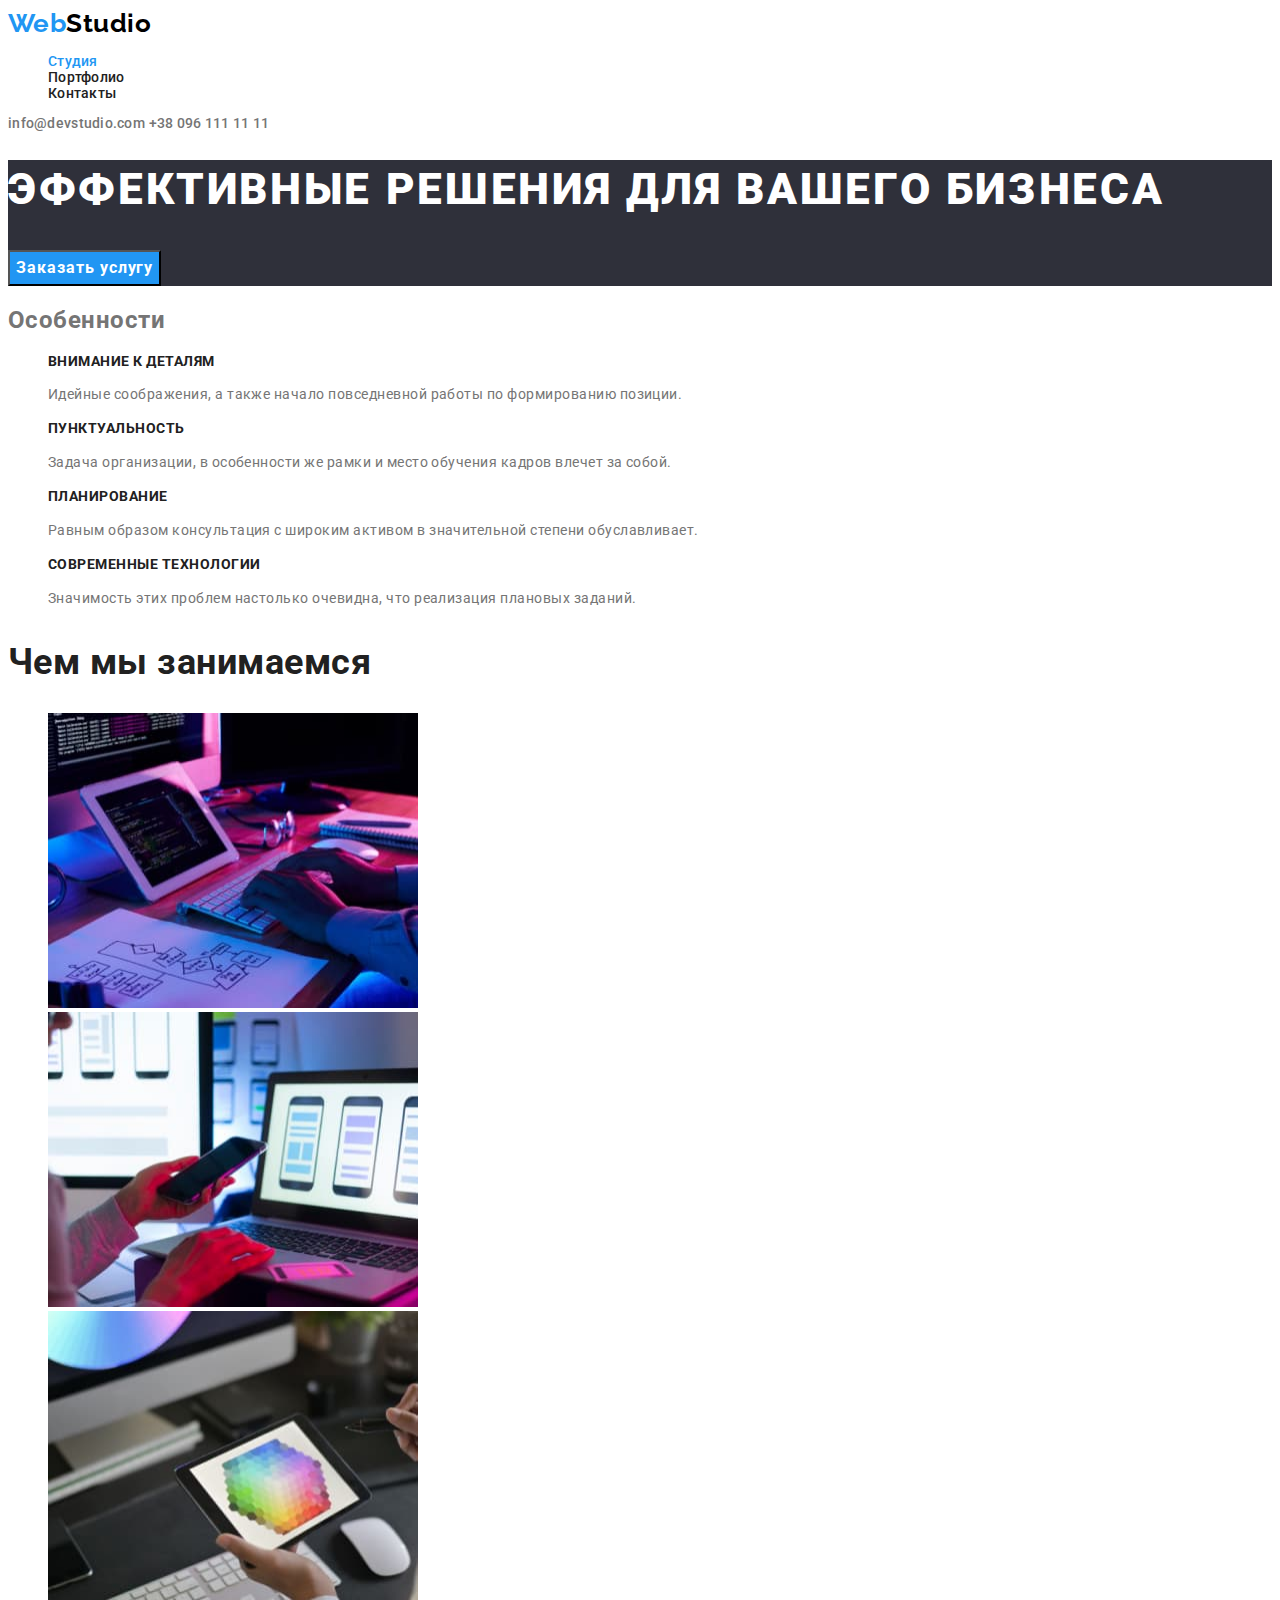
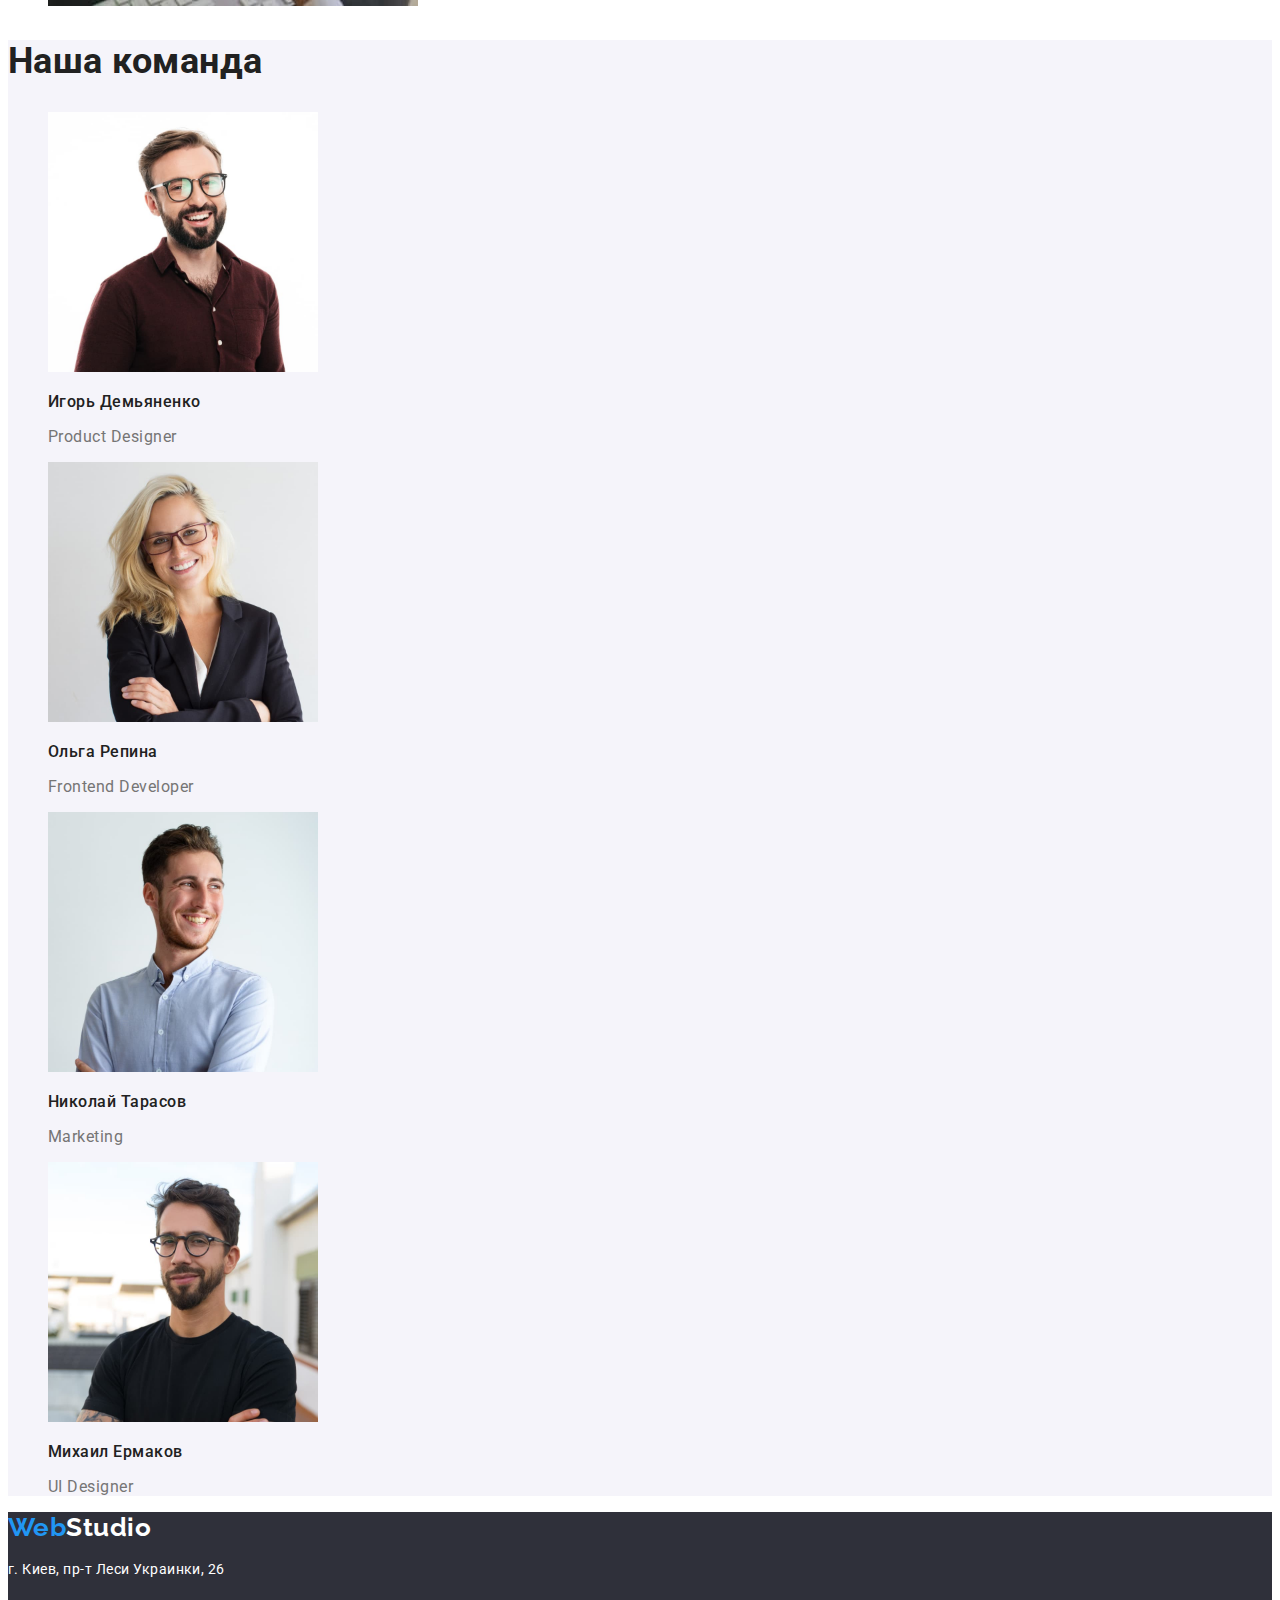
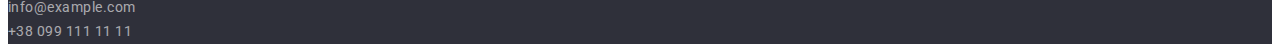
<file: index.html>
﻿<!DOCTYPE html>
<html lang="ru">
  <head>
    <meta charset="UTF-8" />
    <meta http-equiv="X-UA-Compatible" content="IE=edge" />
    <meta name="viewport" content="width=device-width, initial-scale=1.0" />
    <title>Студия</title>

    <link
      href="https://fonts.googleapis.com/css2?family=Raleway:wght@700&family=Roboto:wght@400;500;700;900&display=swap"
      rel="stylesheet"
    />

    <link rel="stylesheet" href="./css/styles.css" />
  </head>
  <body>
    <header class="header">
      <a class="logo no-underline" href="./index.html"><span class="logo-web">Web</span>Studio</a>
      <nav class="menu-nav">
        <ul class="list">
          <li><a class="link current" href="./index.html">Студия</a></li>
          <li><a class="link" href="./portfolio.html">Портфолио</a></li>
          <li><a class="link" href="#">Контакты</a></li>
        </ul>
      </nav>
      <a class="link contact-header" href="mailto:info@devstudio.com">info@devstudio.com</a>
      <a class="link contact-header" href="tel:+380961111111">+38 096 111 11 11</a>
    </header>
    <main>
      <section class="hero">
        <h1 class="hero-title">Эффективные решения для вашего бизнеса</h1>
        <button class="button" type="button">Заказать услугу</button>
      </section>
      <section class="benefit">
        <h2>Особенности</h2>
        <ul class="list">
          <li>
            <h3 class="title">Внимание к деталям</h3>
            <p class="text">
              Идейные соображения, а также начало повседневной работы по формированию позиции.
            </p>
          </li>
          <li>
            <h3 class="title">Пунктуальность</h3>
            <p class="text">
              Задача организации, в особенности же рамки и место обучения кадров влечет за собой.
            </p>
          </li>
          <li>
            <h3 class="title">Планирование</h3>
            <p class="text">
              Равным образом консультация с широким активом в значительной степени обуславливает.
            </p>
          </li>
          <li>
            <h3 class="title">Современные технологии</h3>
            <p class="text">
              Значимость этих проблем настолько очевидна, что реализация плановых заданий.
            </p>
          </li>
        </ul>
      </section>
      <section>
        <h2 class="title">Чем мы занимаемся</h2>
        <ul class="list">
          <li>
            <img src="./images/box1.jpg" alt="Разработка сайта" width="370" height="295" />
          </li>
          <li>
            <img
              src="./images/box2.jpg"
              alt="Адаптация сайта для мобильных устройств"
              width="370"
              height="295"
            />
          </li>
          <li>
            <img
              src="./images/box3.jpg"
              alt="Тестирование готового продукта"
              width="370"
              height="295"
            />
          </li>
        </ul>
      </section>
      <section class="team">
        <h2 class="title">Наша команда</h2>
        <ul class="list">
          <li>
            <img src="./images/foto1.jpg" alt="Фото Игоря Демьяненко" width="270" height="260" />
            <h3 class="team title">Игорь Демьяненко</h3>
            <p>Product Designer</p>
          </li>
          <li>
            <img src="./images/foto2.jpg" alt="Фото Ольги Репиной" width="270" height="260" />
            <h3 class="team title">Ольга Репина</h3>
            <p>Frontend Developer</p>
          </li>
          <li>
            <img src="./images/foto3.jpg" alt="Фото Николая Тарасова" width="270" height="260" />
            <h3 class="team title">Николай Тарасов</h3>
            <p>Marketing</p>
          </li>
          <li>
            <img src="./images/foto4.jpg" alt="Фото Михаила Ермакова" width="270" height="260" />
            <h3 class="team title">Михаил Ермаков</h3>
            <p>UI Designer</p>
          </li>
        </ul>
      </section>
    </main>
    <footer class="footer">
      <a class="logo" href="./index.html"><span class="logo-web">Web</span>Studio</a>
      <address class="address">
        <p>г. Киев, пр-т Леси Украинки, 26</p>
        <a class="link contact-footer" href="mailto:info@example.com">info@example.com</a><br />
        <a class="link contact-footer" href="tel:+380991111111">+38 099 111 11 11</a>
      </address>
    </footer>
  </body>
</html>
</file>
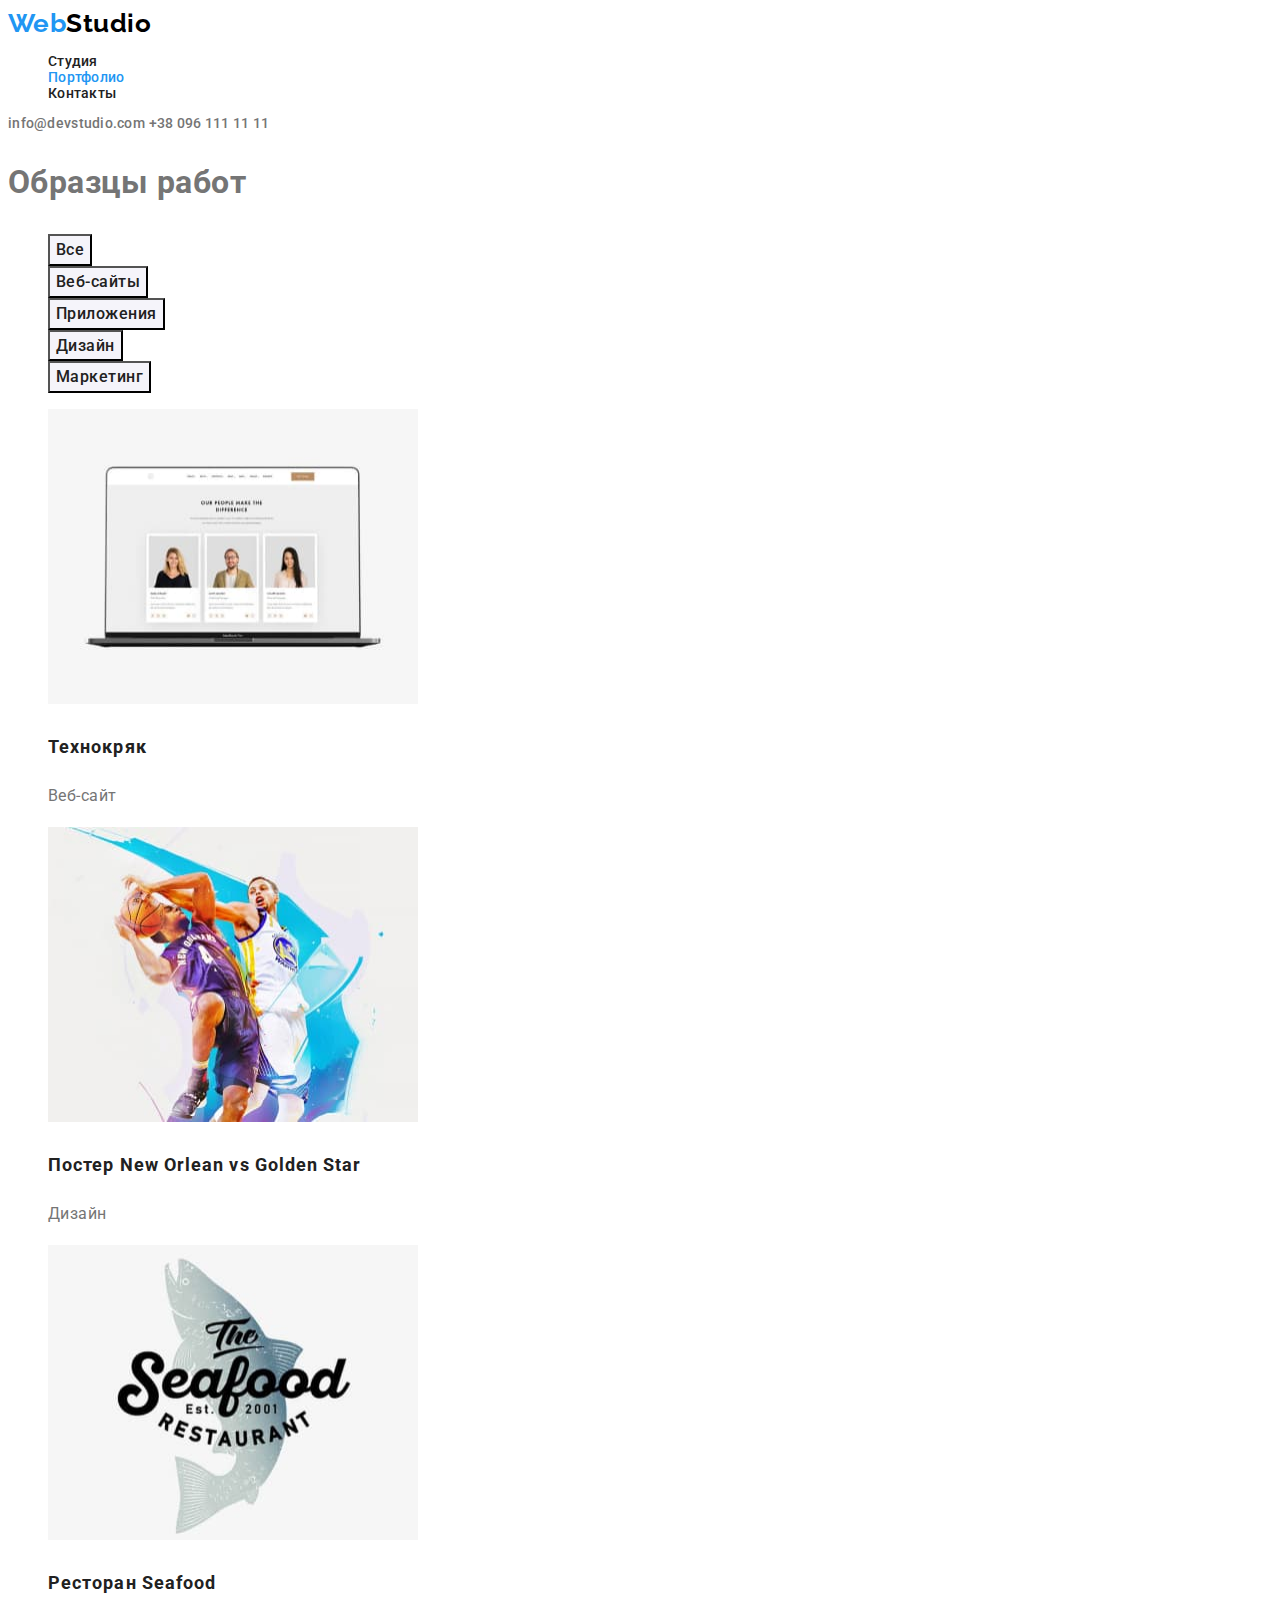
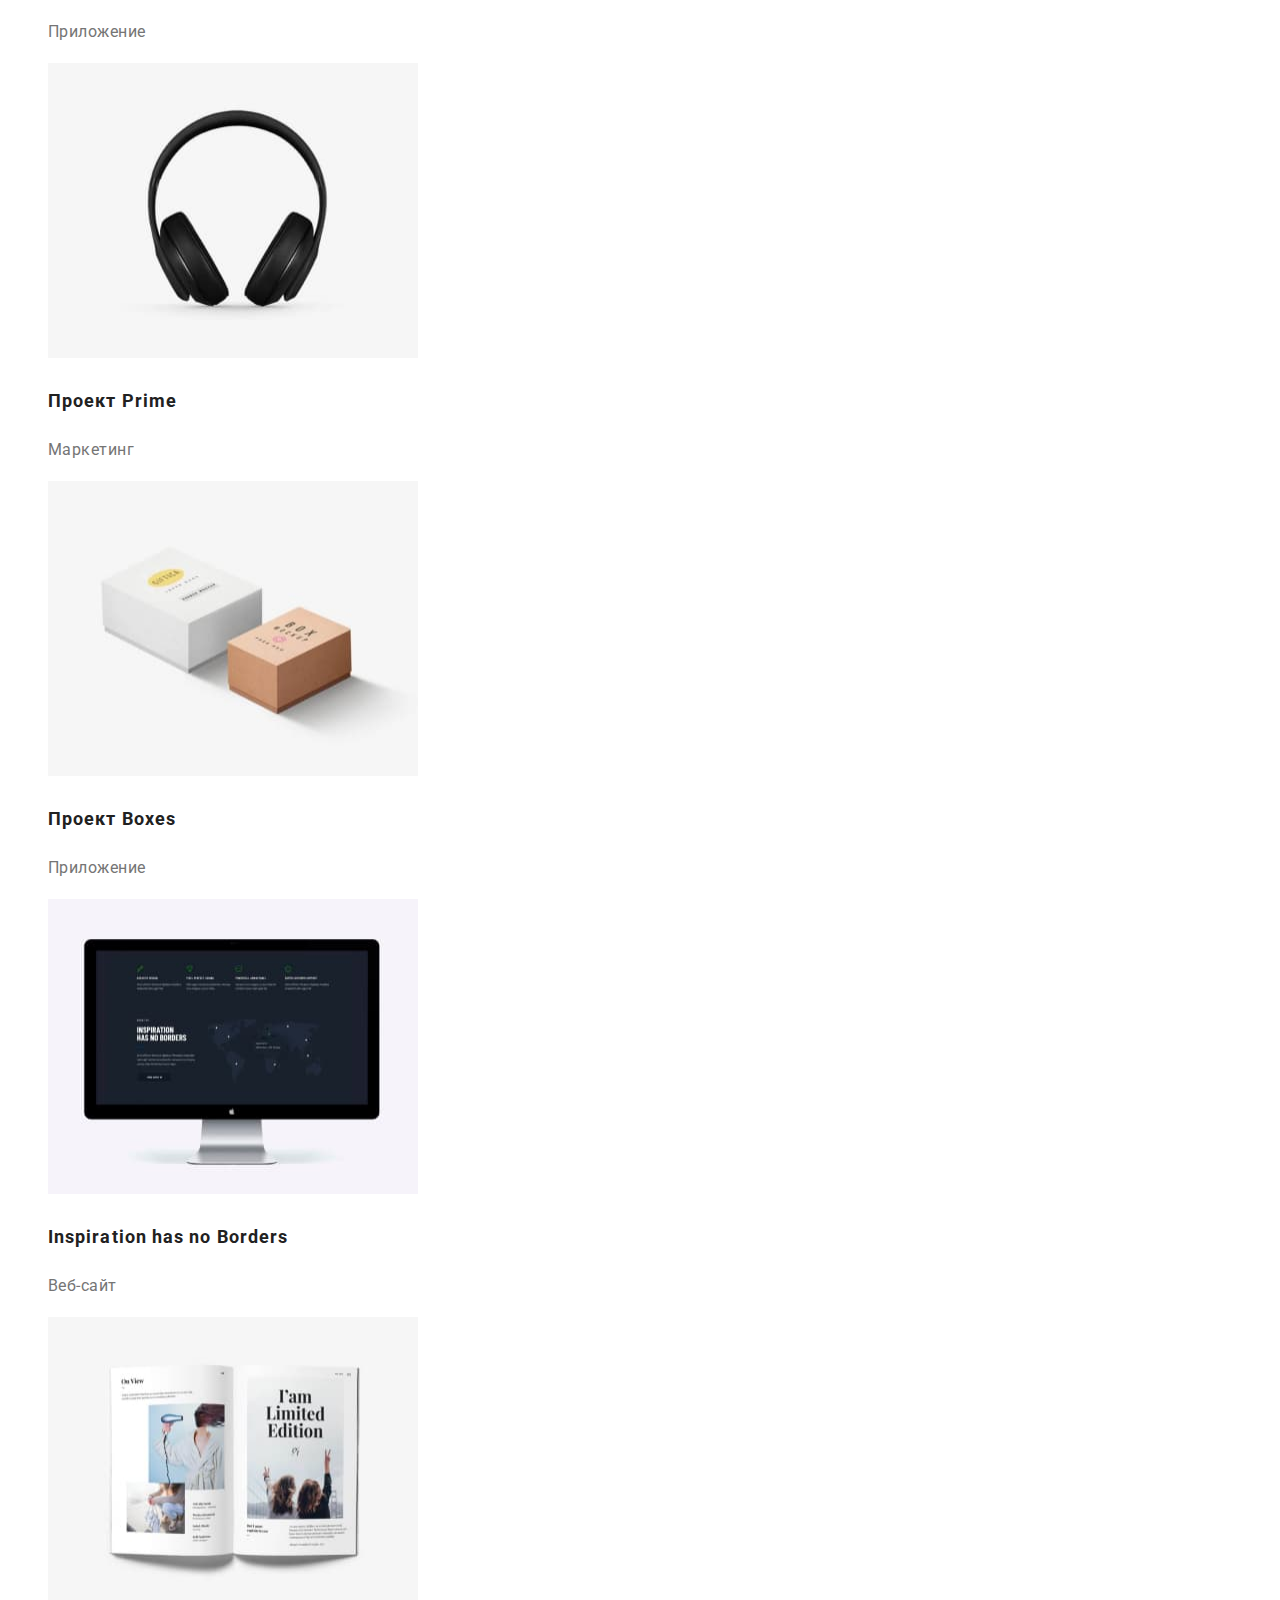
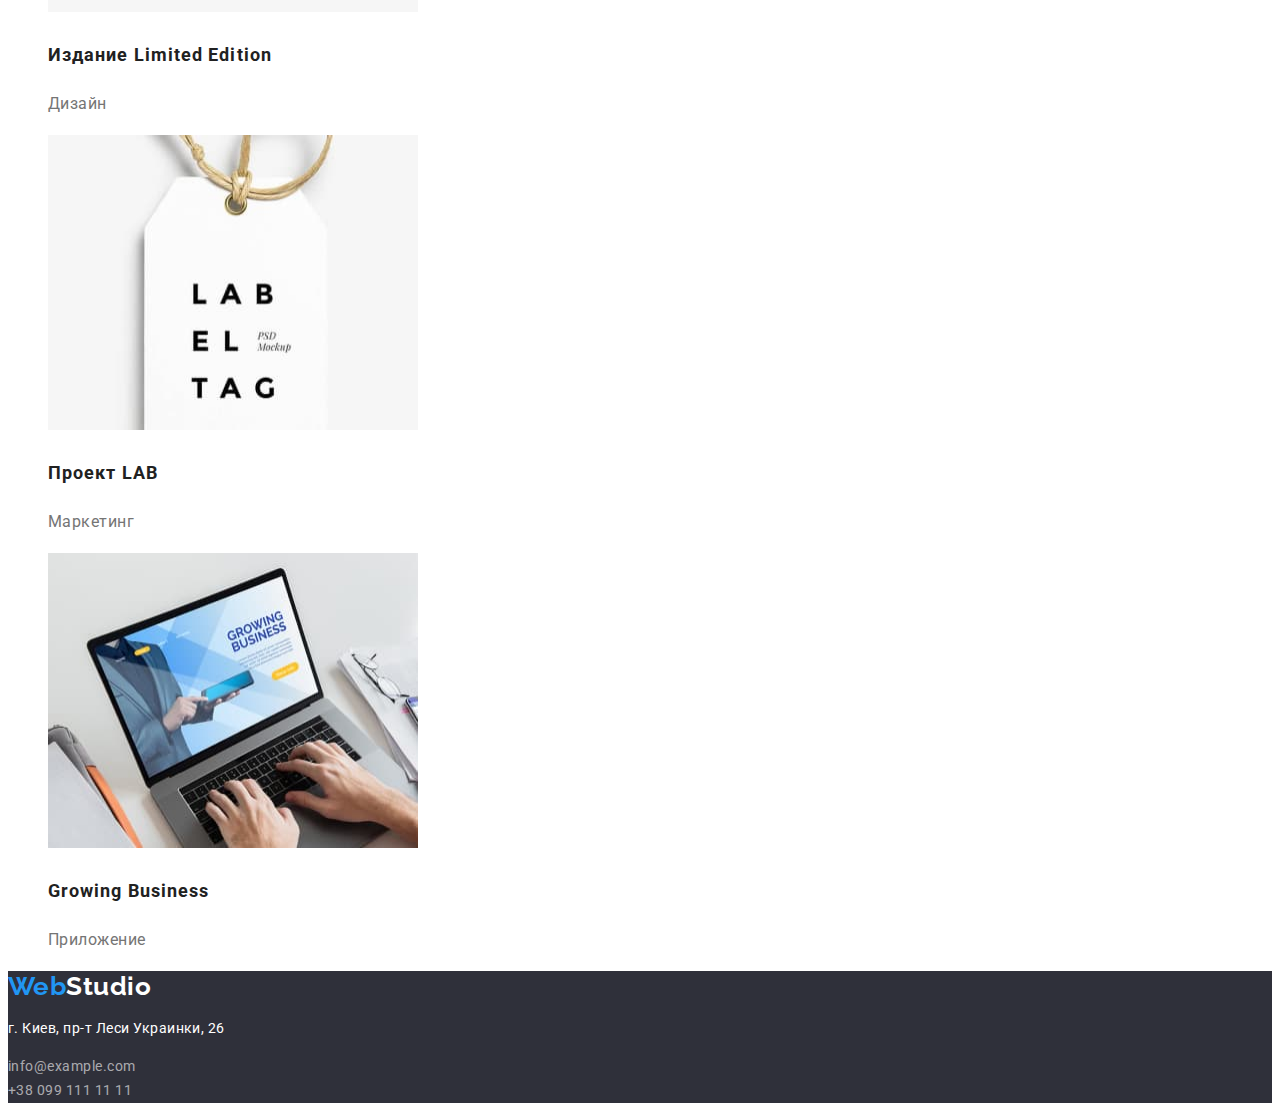
<file: portfolio.html>
<!DOCTYPE html>
<html lang="ru">
  <head>
    <meta charset="UTF-8" />
    <meta http-equiv="X-UA-Compatible" content="IE=edge" />
    <meta name="viewport" content="width=device-width, initial-scale=1.0" />
    <title>Портфолио</title>

    <link
      href="https://fonts.googleapis.com/css2?family=Raleway:wght@700&family=Roboto:wght@400;500;700;900&display=swap"
      rel="stylesheet"
    />

    <link rel="stylesheet" href="./css/styles.css" />
  </head>
  <body>
    <header class="header">
      <a class="logo" href="./index.html"><span class="logo-web">Web</span>Studio</a>
      <nav class="menu-nav">
        <ul class="list">
          <li><a class="link" href="./index.html">Студия</a></li>
          <li><a class="link current" href="./portfolio.html">Портфолио</a></li>
          <li><a class="link" href="#">Контакты</a></li>
        </ul>
      </nav>
      <a class="link contact-header" href="mailto:info@devstudio.com">info@devstudio.com</a>
      <a class="link contact-header" href="tel:+380961111111">+38 096 111 11 11</a>
    </header>
    <main>
      <section class="example">
        <h1>Образцы работ</h1>
        <ul class="list">
          <li>
            <button class="button" type="button">Все</button>
          </li>
          <li>
            <button class="button" type="button">Веб-сайты</button>
          </li>
          <li>
            <button class="button" type="button">Приложения</button>
          </li>
          <li>
            <button class="button" type="button">Дизайн</button>
          </li>
          <li>
            <button class="button" type="button">Маркетинг</button>
          </li>
        </ul>
        <ul class="list">
          <li>
            <img src="./images/example1.jpg" alt="Образец веб-сайта" width="370" height="295" />
            <h2 class="title">Технокряк</h2>
            <p>Веб-сайт</p>
          </li>
          <li>
            <img
              src="./images/example2.jpg"
              alt="Образец дизайна постера"
              width="370"
              height="295"
            />
            <h2 class="title">Постер New Orlean vs Golden Star</h2>
            <p>Дизайн</p>
          </li>
          <li>
            <img src="./images/example3.jpg" alt="Образец приложения" width="370" height="295" />
            <h2 class="title">Ресторан Seafood</h2>
            <p>Приложение</p>
          </li>
          <li>
            <img
              src="./images/example4.jpg"
              alt="Образец маркетинг-проекта"
              width="370"
              height="295"
            />
            <h2 class="title">Проект Prime</h2>
            <p>Маркетинг</p>
          </li>
          <li>
            <img src="./images/example5.jpg" alt="Образец приложения" width="370" height="295" />
            <h2 class="title">Проект Boxes</h2>
            <p>Приложение</p>
          </li>
          <li>
            <img src="./images/example6.jpg" alt="Образец веб-сайта" width="370" height="295" />
            <h2 class="title">Inspiration has no Borders</h2>
            <p>Веб-сайт</p>
          </li>
          <li>
            <img src="./images/example7.jpg" alt="Образец дизайна" width="370" height="295" />
            <h2 class="title">Издание Limited Edition</h2>
            <p>Дизайн</p>
          </li>
          <li>
            <img
              src="./images/example8.jpg"
              alt="Образец маркетинг-проекта"
              width="370"
              height="295"
            />
            <h2 class="title">Проект LAB</h2>
            <p>Маркетинг</p>
          </li>
          <li>
            <img src="./images/example9.jpg" alt="Образец приложения" width="370" height="295" />
            <h2 class="title">Growing Business</h2>
            <p>Приложение</p>
          </li>
        </ul>
      </section>
    </main>
    <footer class="footer">
      <a class="logo" href="./index.html"><span class="logo-web">Web</span>Studio</a>
      <address class="address">
        <p>г. Киев, пр-т Леси Украинки, 26</p>
        <a class="link contact-footer" href="mailto:info@example.com">info@example.com</a><br />
        <a class="link contact-footer" href="tel:+380991111111">+38 099 111 11 11</a>
      </address>
    </footer>
  </body>
</html>
</file>
<file: css/styles.css>
/* Переменные */
:root {
  --color-background-main: #ffffff;
  --color-background-secondary: #2f303a;
  --color-background-team: #f5f4fa;
  --color-background-button-hero: #2196f3;
  --color-background-button-hero-hover: #188ce8;
  --color-background-button-example: #f5f4fa;
  --color-background-button-example-hover: #2196f3;
  --color-text-main: #757575;
  --color-text-hero: #ffffff;
  --color-text-button-hero: #ffffff;
  --color-text-button-example: #212121;
  --color-text-button-example-hover: #ffffff;
  --color-text-title: #212121;
  --color-text-address: #ffffff;
  --color-logo-first: #2196f3;
  --color-logo-second-header: #000000;
  --color-logo-second-footer: #ffffff;
  --color-link: #212121;
  --color-link-hover: #2196f3;
  --color-link-contact-header: #757575;
  --color-link-contact-footer: rgba(255, 255, 255, 0.6);
}

/* Базовые стили*/
body {
  background-color: var(--color-background-main);
  font-family: 'Roboto', sans-serif;
  color: var(--color-text-main);
  letter-spacing: 0.03em;
}
.link {
  color: var(--color-link);
  text-decoration: none;
}
.link:hover,
.link:focus {
  color: var(--color-link-hover);
}
.logo {
  font-family: 'Raleway', sans-serif;
  font-weight: 700;
  font-size: 26px;
  line-height: 1.19;
  text-decoration: none;
}
.logo-web {
  color: var(--color-logo-first);
}
.list {
  list-style: none;
}
.title {
  font-size: 36px;
  line-height: 1.17;
  color: var(--color-text-title);
}
.button {
  font-family: inherit;
  font-size: 16px;
  cursor: pointer;
}

/* Шапка сайта */
.header {
  font-weight: 500;
  font-size: 14px;
  line-height: 1.143;
}
.header .logo {
  color: var(--color-logo-second-header);
}
.header .menu-nav {
  letter-spacing: 0.02em;
}
.menu-nav .current {
  color: var(--color-link-hover);
}
.contact-header {
  color: var(--color-link-contact-header);
  letter-spacing: 0.02em;
}

/* Подвал сайта */
.footer {
  background-color: var(--color-background-secondary);
  font-size: 14px;
  line-height: 1.714;
}

.footer .logo {
  color: var(--color-logo-second-footer);
}

.address {
  color: var(--color-text-address);
  font-style: normal;
}

.contact-footer {
  color: var(--color-link-contact-footer);
}

/* Стили главной страницы */

/* Херо секция */
.hero {
  background-color: var(--color-background-secondary);
  color: var(--color-text-hero);
}
.hero-title {
  font-weight: 900;
  font-size: 44px;
  line-height: 1.36;
  letter-spacing: 0.06em;
  text-transform: uppercase;
}
.hero .button {
  font-weight: 700;
  line-height: 1.875;
  letter-spacing: 0.06em;
  color: var(--color-text-button-hero);
  background-color: var(--color-background-button-hero);
}
.hero .button:hover,
.hero .button:focus {
  background-color: var(--color-background-button-hero-hover);
}

/* Особенности */
.benefit .title {
  font-size: 14px;
  line-height: 1.14;
  text-transform: uppercase;
}
.benefit .text {
  font-size: 14px;
  line-height: 1.71;
}

/* Наша команда */
.team {
  background-color: var(--color-background-team);
  line-height: 1.19;
}
.team.title {
  font-weight: 500;
  font-size: 16px;
}

/* Стили страницы портфолио */

/* Примеры работ */
.example {
  line-height: 1.875;
}
.example .button {
  font-weight: 500;
  line-height: 1.62;
  letter-spacing: inherit;
  background-color: var(--color-background-button-example);
  color: var(--color-text-button-example);
}
.example .button:hover,
.example .button:focus {
  background-color: var(--color-background-button-example-hover);
  color: var(--color-text-button-example-hover);
}
.example .title {
  font-size: 18px;
  line-height: 2;
  letter-spacing: 0.06em;
}
</file>
